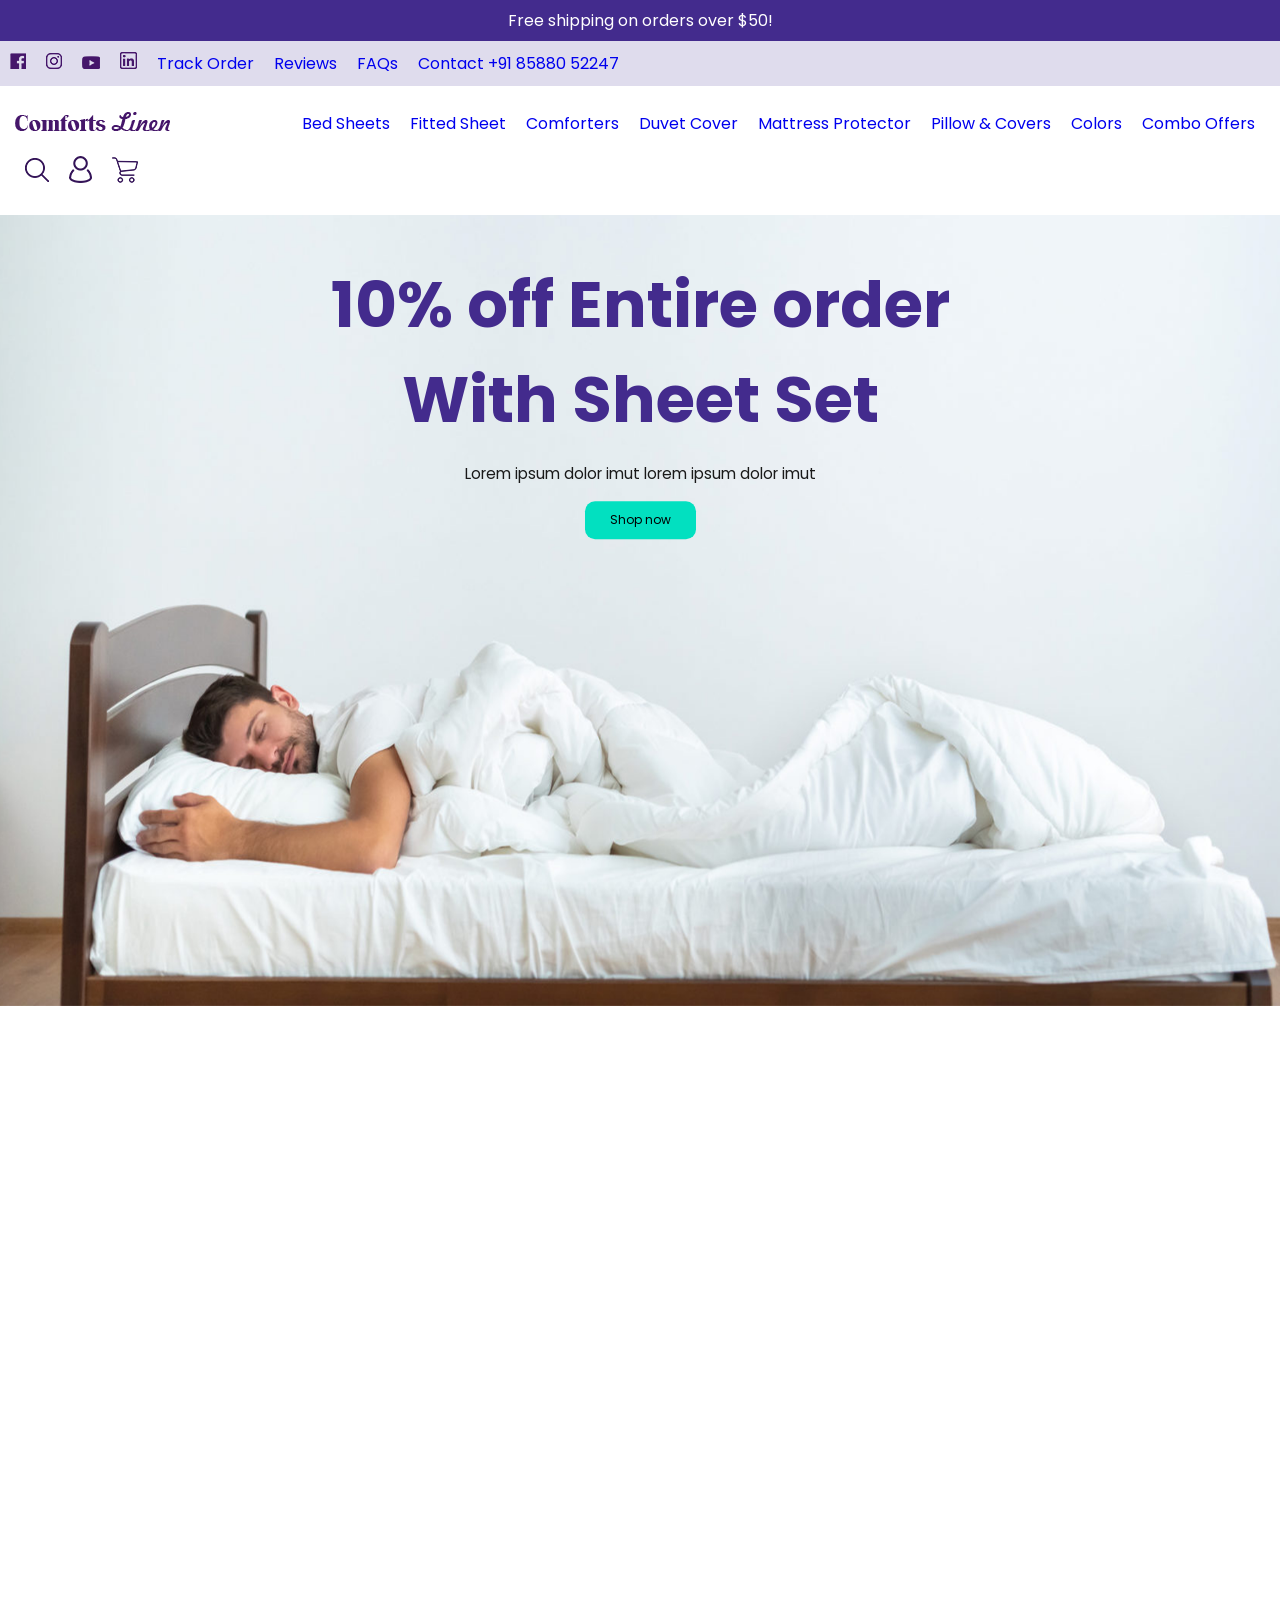
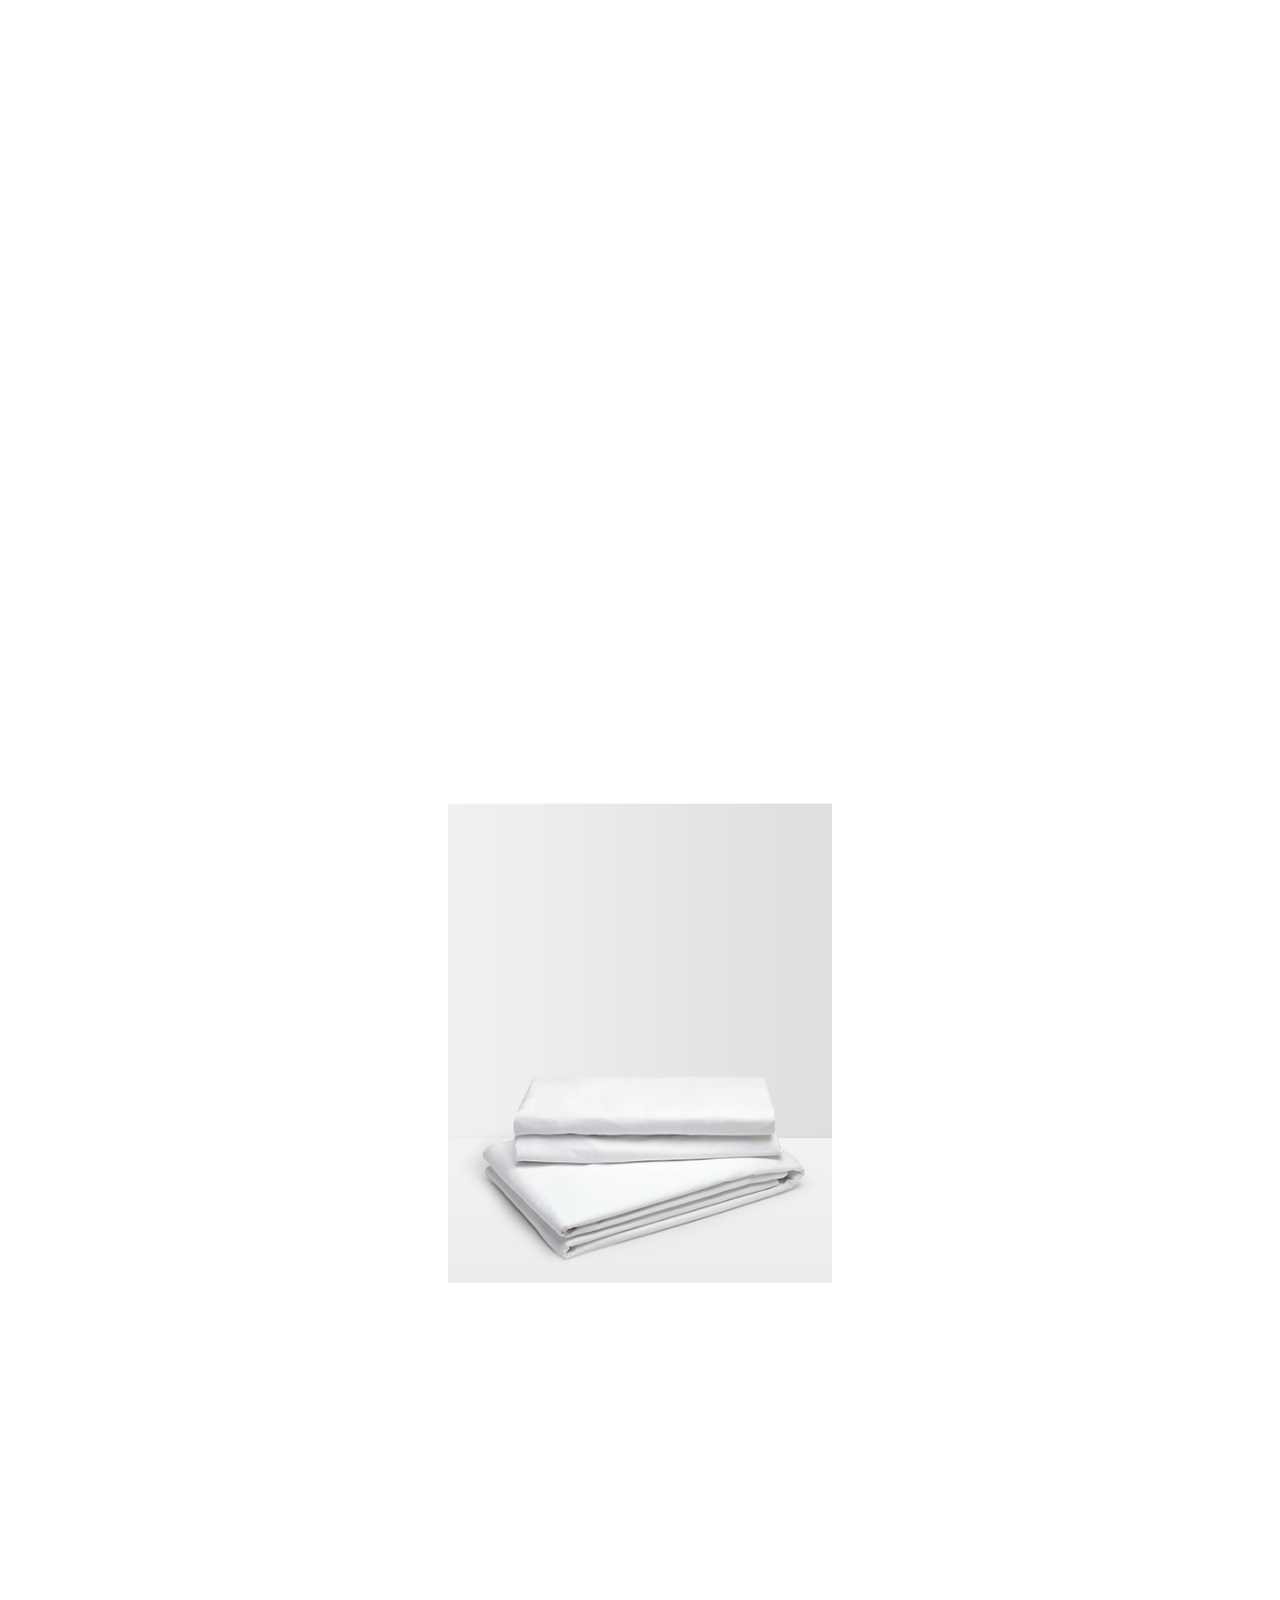
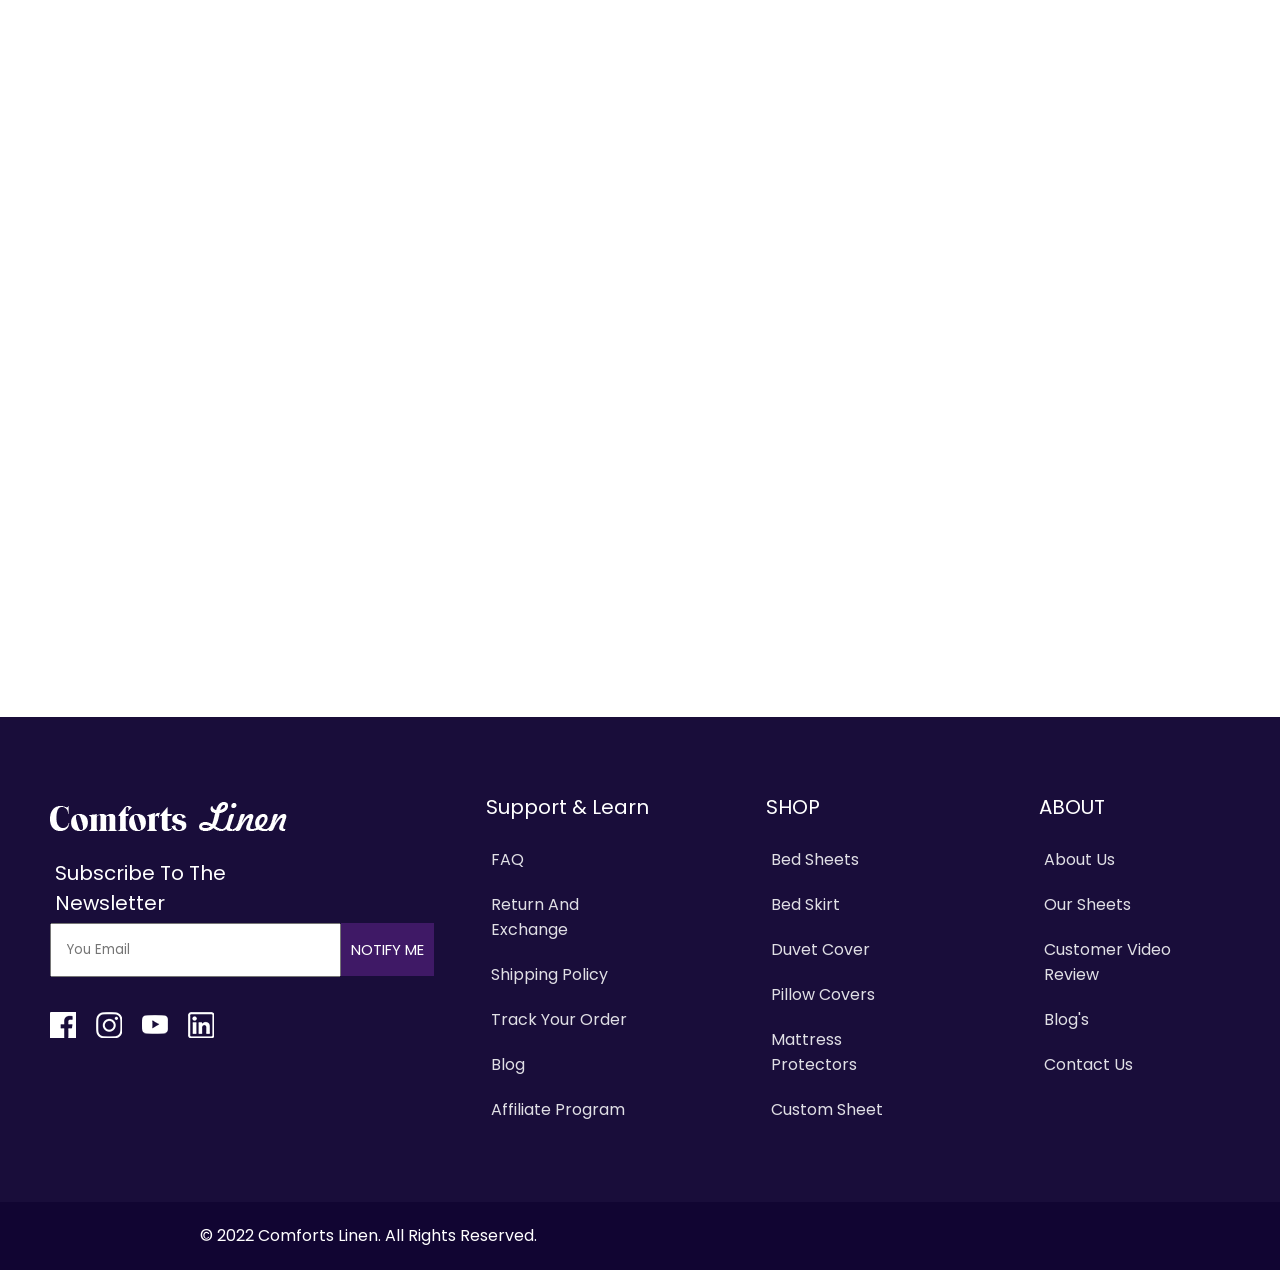
<file: Comforts Linen/index.html>
<!DOCTYPE html>
<html lang="en">
<head>
    <meta charset="UTF-8">
    <meta http-equiv="X-UA-Compatible" content="IE=edge">
    <meta name="viewport" content="width=device-width, initial-scale=1.0, maximum-scale=3.0">
    <link rel="stylesheet" href="./css/ComfortsLinen.css">
    <link rel="stylesheet" href="./css/responsive.css">
    <link href="https://unpkg.com/aos@2.3.1/dist/aos.css" rel="stylesheet">
    <link rel="stylesheet" href="https://cdnjs.cloudflare.com/ajax/libs/OwlCarousel2/2.3.4/assets/owl.carousel.min.css" integrity="sha512-tS3S5qG0BlhnQROyJXvNjeEM4UpMXHrQfTGmbQ1gKmelCxlSEBUaxhRBj/EFTzpbP4RVSrpEikbmdJobCvhE3g==" crossorigin="anonymous" referrerpolicy="no-referrer" />
    <link rel="stylesheet" href="https://cdnjs.cloudflare.com/ajax/libs/OwlCarousel2/2.3.4/assets/owl.theme.default.min.css" integrity="sha512-sMXtMNL1zRzolHYKEujM2AqCLUR9F2C4/05cdbxjjLSRvMQIciEPCQZo++nk7go3BtSuK9kfa/s+a4f4i5pLkw==" crossorigin="anonymous" referrerpolicy="no-referrer" />
    <title>Comforts Linen</title>
</head>

<body>
<div>
    <div class="announcement_bar">
        <p id="announcement">SALE ENDS MONDAY: Get 10% off your entire order when you buy a mattress for your best sleep ever</p>
    </div>
    <div class="media_bar">
        <ul class="media_icon">
            <li><a href="#"><img src="./img/facebook.png" alt=""></a></li>
            <li><a href="#"><img src="./img/insta.png" alt=""></a></li>
            <li><a href="#"><img src="./img/youtube.png" alt=""></a></li>
            <li><a href="#"><img src="./img/linkin.png" alt=""></a></li>
            <li><a href="#">Track Order</a></li>
            <li><a href="#">Reviews</a></li>
            <li><a href="#">FAQs</a></li>
            <li><a href="#">Contact +91 85880 52247</a></li>
        </ul>
    </div>
    <section>
        <header>
            <div class="menu" onclick="AccountMenu()">
                <a href="#"><img src="./img/menu.png" alt=""></a>
            </div>
            <div class="logo">
                <a href=""><img src="./img/Logo.png" alt=""></a>
            </div>
            <nav>
                <ul class="media_icon">
                    <li><a class="hover" href="#">Bed Sheets</a></li>
                    <li><a class="hover" href="#">Fitted Sheet</a></li>
                    <li><a class="hover" href="#">Comforters</a></li>
                    <li><a class="hover" href="#">Duvet Cover</a></li>
                    <li><a class="hover" href="#">Mattress Protector</a></li>
                    <li><a class="hover" href="#">Pillow & Covers</a></li>
                    <li><a class="hover" href="#">Colors</a></li>
                    <li><a class="hover" href="#">Combo Offers</a></li>
                </ul>
            </nav>
            <div class="nav_icon">
                <ul class="media_icon">
                    <li><a href="#"><img src="./img/search.png" alt=""></a></li>
                    <li><a href="#"><img src="./img/account.png" alt=""></a></li>
                    <li><a href="#"><img src="./img/cart.png" alt=""></a></li>
                </ul>
            </div>
        </header>
    </section>
    <div class="slider_container">
        <div class="slider">
            <div class="slide">
                <img src="./img/slider_1.png" alt="Image 1">   
            </div>
            <div class="slide">
                <img src="./img/slider_2.png" alt="Image 2">
            </div>
            <div class="slide">
                <img src="./img/slider_3.png" alt="Image 3">
            </div>
        </div>
        <div class="slider_font">
            <h3 data-aos="zoom-in">10% off Entire order With Sheet Set</h3>
            <p data-aos="zoom-in">Lorem ipsum dolor imut lorem ipsum dolor imut</p>
            <div class="button" data-aos="zoom-in">
                <button>Shop now</button>
            </div>
        </div>
    </div>

    <div class="satisfaction" data-aos="zoom-in">
        <div class="satisfaction_item">
            <h2>10000+</h2>
            <div class="satisfaction_details"><p>Happy Customers</p></div>
        </div>
        <div class="satisfaction_item">
            <h2>3+ YEARS</h2>
            <div class="satisfaction_details"><p>of Customer Satisfaction</p></div>
        </div>
        <div class="satisfaction_item">
            <h2>4 OUT 5</h2>
            <div class="satisfaction_details"><p>Customer Sleep Better <br> On Comforts Linen</p></div>
        </div>
        <div class="satisfaction_item">
            <h2>3+ YEARS</h2>
            <div class="satisfaction_details"><p>Of Dedicated Research</p></div>
        </div>
    </div>

    <section class="product res_pro">
        <div class="product_item" data-aos="zoom-in" >
            <h3 class="heading">Best Selling</h3>
            <p class="satisfaction_details">Energize Your room, With A sheet built for Luxury Comfort</p>
        </div>
        <div class="product_main">
            <img data-aos="fade-left" src="./img/product_image1.png" alt="">
            <div class="sheet_details" >
                <h3 class="heading" data-aos="fade-right">4 Piece Sheet Set</h3>
                <p class="product_details" data-aos="fade-right">Happiness is to have the best sleep on excellent sheets</p>
                <div class="button" data-aos="fade-right">
                    <button>Shop now</button>
                </div>
            </div>
        </div>
        <div class="sheet_product">
            <div class="sheet_main">
                <img data-aos="fade-right" data-aos-anchor-placement="top-center" src="./img/product_image2.png" alt="">
                <div class="sub_sheet">
                    <h3 data-aos="zoom-in" class="heading">Duvet Cover</h3>
                    <p data-aos="zoom-in" class="product_details">Happiness is to have the best sleep on excellent sheets</p>
                    <div class="button" data-aos="zoom-in">
                        <button>Shop now</button>
                    </div>
                </div>
            </div>
            <div class="sheet_main">
                <img data-aos="slide-up" src="./img/product_image3.png" alt="">
                <div class="sub_sheet">
                    <h3 class="heading" data-aos="zoom-in">Flat Sheet</h3>
                    <p class="product_details" data-aos="zoom-in">Happiness is to have the best sleep on excellent sheets</p>
                    <div class="button" data-aos="zoom-in">
                        <button>Shop now</button>
                    </div>
                </div>
            </div>
            <div class="sheet_main">
                <img data-aos="fade-left" src="./img/product_image4.png" alt="">
                <div class="sub_sheet">
                    <h3 class="heading" data-aos="zoom-in">Comforter</h3>
                    <p class="product_details" data-aos="zoom-in">Happiness is to have the best sleep on excellent sheets</p>
                    <div class="button" data-aos="zoom-in">
                        <button>Shop now</button>
                    </div>
                </div>
            </div>
        </div>
    </section>

    <section class="comforts" >
        <div class="comforts_detail" data-aos="flip-right" data-aos-duration="2000" >
            <div class="comforts_item" data-aos="zoom-in">
                <h3 class="comforts_heading">Why Comforts Linen</h3>
                <p class="comforts_details">Let’s list the reasons.</p>
            </div>
            <div class="flex point">
                <ul class="point_icon" data-aos="fade-right">
                    <li><img src="./img/point_icon.png" alt=""> We're fanatical about the quality of our sheets</li>
                    <li><img src="./img/point_icon.png" alt="">We're obsessed with ensuring you're happy</li>
                </ul>
                <ul class="point_icon" data-aos="fade-left">
                    <li><img src="./img/point_icon.png" alt="">We LOVE helping customers get more comfortable</li>
                    <li><img src="./img/point_icon.png" alt="">Our luxury products are priced 60% lower than retail</li>
                </ul>
            </div>
        </div>
    </section>

    <section class="product_info" data-aos="fade-right">
        <h3 class="heading">Everything You Need For Peaceful Sleep</h3>
        <div class="product_EMI">
            <img src="./img/product_info.png" alt="">
            <!-- <p></p> -->
        </div>
        <!-- <div class="product_EMI">
            <img src="./img/product_info.png" alt="">
            <p></p>
        </div>
        <div class="product_EMI">
            <img src="./img/product_info.png" alt="">
            <p></p>
        </div>
        <div class="product_EMI">
            <img src="./img/product_info.png" alt="">
            <p></p>
        </div> -->

    </section>

    <!-- <section class="review_card">
        <h3 class="heading review_heading">Top Reviews From Our Customers</h3>
        <div class="product review_box">
            <div class="left_arrow"><a href="#"><img src="./img/prev.png" alt=""></a></div>
            <div class="owl-carousel owl-theme slider">
            <div class="review">
                <img src="./img/review_photo.png" alt="Navdeep Kaur">
                <div class="cus_review">
                    <p class="review_name"><strong>Navdeep Kaur</strong></p>
                    <p>One of a kind product, super innovative. Wow, never seen anything like this. Amazing comfort with amazing innovation.</p>
                </div>
            </div>
            <div class="review">
                <img src="./img/review_photo.png" alt="Kundhan">
                <div class="cus_review">
                    <p class="review_name"><strong>Kundhan</strong></p>
                    <p>I feel I made a right decision buying the mattress and the pillow's end of the day a right decision for a confortable sleep. Product is very nice so far and wish it remains the same for many years.</p>
                </div>
            </div>
            <div class="review">
                <img src="./img/review_photo.png" alt="Pratap Kumar Nayak">
                <div class="cus_review">
                    <p class="review_name"><strong>Pratap Kumar Nayak</strong></p>
                    <p>High quality product that lives up to the description and review.</p>
                </div>
            </div>
            </div>
            <div class="right_arrow"><a href="#"><img src="./img/next.png" alt=""></a></div>
        </div>
        <div class="button button_review">
            <button>Read More Reviews</button>
        </div>
    </section> -->
    <section class="review_card" data-aos="zoom-out" >
        <h3 class="heading review_heading">Top Reviews From Our Customers</h3>
        <div class="product review_box">
            <div class="left_arrow owl-prev">
                <a href=""><img src="./img/prev.png" alt="" /></a>
              </div>
              <div class="owl-carousel owl-theme slider">
                <div class="review" data-aos="zoom-out">
                    <img src="./img/review_photo.png" alt="Navdeep Kaur">
                    <div class="cus_review">
                        <p class="review_name"><strong>Navdeep Kaur</strong></p>
                        <p>One of a kind product, super innovative. Wow, never seen anything like this. Amazing comfort with amazing innovation.</p>
                    </div>
                </div>
                <div class="review" data-aos="zoom-out">
                    <img src="./img/review_photo.png" alt="Navdeep Kaur">
                    <div class="cus_review">
                        <p class="review_name"><strong>Navdeep Kaur</strong></p>
                        <p>One of a kind product, super innovative. Wow, never seen anything like this. Amazing comfort with amazing innovation.</p>
                    </div>
                </div>
                <div class="review" data-aos="zoom-out">
                    <img src="./img/review_photo.png" alt="Navdeep Kaur">
                    <div class="cus_review">
                        <p class="review_name"><strong>Navdeep Kaur</strong></p>
                        <p>One of a kind product, super innovative. Wow, never seen anything like this. Amazing comfort with amazing innovation.</p>
                    </div>
                </div>
                <div class="review">
                    <img src="./img/review_photo.png" alt="Navdeep Kaur">
                    <div class="cus_review">
                        <p class="review_name"><strong>Navdeep Kaur</strong></p>
                        <p>One of a kind product, super innovative. Wow, never seen anything like this. Amazing comfort with amazing innovation.</p>
                    </div>
                </div>
                <div class="review">
                    <img src="./img/review_photo.png" alt="Navdeep Kaur">
                    <div class="cus_review">
                        <p class="review_name"><strong>Navdeep Kaur</strong></p>
                        <p>One of a kind product, super innovative. Wow, never seen anything like this. Amazing comfort with amazing innovation.</p>
                    </div>
                </div>
                <div class="review">
                    <img src="./img/review_photo.png" alt="Navdeep Kaur">
                    <div class="cus_review">
                        <p class="review_name"><strong>Navdeep Kaur</strong></p>
                        <p>One of a kind product, super innovative. Wow, never seen anything like this. Amazing comfort with amazing innovation.</p>
                    </div>
                </div>
                
              </div>
      <div class="right_arrow owl-prev">
        <a href=""><img src="./img/next.png" alt="" /></a>
      </div>
    </div>
    <div class="button button_review" data-aos="zoom-in">
      <button>Read More Reviews</button>
    </div>
  </section>
    <!-- <section class="new_product">
        <div class="new_launches">
            <h3 class="heading">Our New Launches</h3>
            <p class="satisfaction_details">Happiness is to have the best sleep on excellent sheets</p>
            <div class="sheet_group">
                <div class="sheet_product">
                    <div class="product_right_arrow"><a href="#"><img src="./img/prev.png" alt=""></a></div>
                    <div class="sheet_main">
                        <img src="./img/new_product1.png" alt="">
                        <div class="sub_sheet">
                            <h3 class="heading">Diamond Ruffeld Duvet Cover</h3>
                            <p class="product_details">Happiness is to have the best sleep on excellent sheets</p>
                            <div class="button">
                                <button>Shop now</button>
                            </div>
                        </div>
                    </div>
                    <div class="sheet_main">
                        <img src="./img/new_product2.png" alt="">
                        <div class="sub_sheet">
                            <h3 class="heading">Pinch Duvet Cover</h3>
                            <p class="product_details">Happiness is to have the best sleep on excellent sheets</p>
                            <div class="button">
                                <button>Shop now</button>
                            </div>
                        </div>
                    </div>
                    <div class="sheet_main">
                        <img src="./img/new_product3.png" alt="">
                        <div class="sub_sheet">
                            <h3 class="heading">Trimmed Ruffeld Duvet Cover</h3>
                            <p class="product_details">Happiness is to have the best sleep on excellent sheets</p>
                            <div class="button">
                                <button>Shop now</button>
                            </div>
                        </div>
                    </div>
                    <div class="product_right_arrow"><a href="#"><img src="./img/next.png" alt=""></a></div>
                </div>
            </div>
        </div>
    </section> -->
    <section class="new_product" data-aos="zoom-in" >
        <div class="new_launches">
            <h3 class="heading" data-aos="zoom-out">Our New Launches</h3>
            <p class="satisfaction_details" data-aos="zoom-out">Happiness is to have the best sleep on excellent sheets</p>
            <div class="sheet_group">
                <div class="sheet_product">
                    <!-- <div class="product_right_arrow"><a href="#"><img src="./img/prev.png" alt=""></a></div> -->
                 <div class="slider owl-carousel owl-theme">
                    <div class="sheet_main">
                        <img data-aos="zoom-out" src="./img/new_product1.png" alt="">
                        <div class="sub_sheet" >
                            <h3 class="heading" data-aos="zoom-in">Diamond Ruffeld Duvet Cover</h3>
                            <p class="product_details" data-aos="zoom-in">Happiness is to have the best sleep on excellent sheets</p>
                            <div class="button" data-aos="zoom-in">
                                <button>Shop now</button>
                            </div>
                        </div>
                    </div>
                    <div class="sheet_main">
                        <img data-aos="zoom-out" src="./img/new_product1.png" alt="">
                        <div class="sub_sheet" >
                            <h3 class="heading" data-aos="zoom-in">Diamond Ruffeld Duvet Cover</h3>
                            <p class="product_details" data-aos="zoom-in">Happiness is to have the best sleep on excellent sheets</p>
                            <div class="button" data-aos="zoom-in">
                                <button>Shop now</button>
                            </div>
                        </div>
                    </div>
                    <div class="sheet_main">
                        <img data-aos="zoom-out" src="./img/new_product2.png" alt="">
                        <div class="sub_sheet" >
                            <h3 class="heading" data-aos="zoom-in">Pinch Duvet Cover</h3>
                            <p class="product_details" data-aos="zoom-in">Happiness is to have the best sleep on excellent sheets</p>
                            <div class="button" data-aos="zoom-in">
                                <button>Shop now</button>
                            </div>
                        </div>
                    </div>
                    <div class="sheet_main">
                        <img data-aos="zoom-out" src="./img/new_product3.png" alt="">
                        <div class="sub_sheet">
                            <h3 class="heading" data-aos="zoom-in">Trimmed Ruffeld Duvet Cover</h3>
                            <p class="product_details" data-aos="zoom-in">Happiness is to have the best sleep on excellent sheets</p>
                            <div class="button" data-aos="zoom-in">
                                <button>Shop now</button>
                            </div>
                        </div>
                    </div>
                    <div class="sheet_main">
                        <img data-aos="zoom-out" src="./img/new_product3.png" alt="">
                        <div class="sub_sheet">
                            <h3 class="heading" data-aos="zoom-in">Trimmed Ruffeld Duvet Cover</h3>
                            <p class="product_details" data-aos="zoom-in">Happiness is to have the best sleep on excellent sheets</p>
                            <div class="button" data-aos="zoom-in">
                                <button>Shop now</button>
                            </div>
                        </div>
                    </div>
                    <div class="sheet_main">
                        <img data-aos="zoom-out" src="./img/new_product3.png" alt="">
                        <div class="sub_sheet">
                            <h3 class="heading" data-aos="zoom-in">Trimmed Ruffeld Duvet Cover</h3>
                            <p class="product_details" data-aos="zoom-in">Happiness is to have the best sleep on excellent sheets</p>
                            <div class="button" data-aos="zoom-in">
                                <button>Shop now</button>
                            </div>
                        </div>
                    </div>
                 </div>
                    <!-- <div class="product_right_arrow"><a href="#"><img src="./img/next.png" alt=""></a></div> -->
                </div>
            </div>
        </div>
    </section>
    <section class="sheet_group" data-aos="zoom-in">
        <div class="customer_form">
            <h3 class="heading">We're Here For You!</h3>
            <p class="satisfaction_details">Queries or questions? Concerned or confused? Not sure what to get and how to get?</p>
            <p class="satisfaction_details">We are happy to help you. Feel free to contact us, and ask whatever you want to ask.</p>
        </div>
        <form action="">
            <div class="name_email">
                <div class="title">
                    <strong><p>NAME*</p></strong>
                    <div class="title_input">
                        <input type="text" placeholder="Name">
                    </div>
                </div>
                <div class="title">
                    <strong><p>EMAIL*</p></strong>
                    <div class="title_input">
                        <input type="email" placeholder="Email">
                    </div>
                </div>
            </div>
            <div class="title_textarea">
                <strong><p>MASSAGE*</p></strong>
                <div class="title_input">
                    <textarea type="text" placeholder="Message"></textarea>
                </div>
            </div>
        </form>
        <div class="button button_review">
            <button>Send</button>
        </div>
    </section>
    <footer>
        <div class="product flex footer_section" >
            <section class="logo_details">
                <img src="./img/footer_logo.png" alt="">
                <div class="search">
                    <p class="comforts_details">Subscribe To The Newsletter</p>
                    <input type="email" name="email" placeholder="You Email"> 
                    <button class="footer_button" type="submit">NOTIFY ME</button>
                    <ul class="media_icon footer_icon">
                        <li><a href="#"><img src="./img/footer_fb.png" alt=""></a></li>
                        <li><a href="#"><img src="./img/footer_insta.png" alt=""></a></li>
                        <li><a href="#"><img src="./img/footer_yt.png" alt=""></a></li>
                        <li><a href="#"><img src="./img/footer_in.png" alt=""></a></li>
                    </ul>
                </div>
            </section>
            <section class="flex footer_menu">
                <div>
                    <p class="comforts_details">Support & Learn</p>
                    <ul class="media_icon footer_media">
                        <li><a href="#">FAQ</a></li>
                        <li><a href="#">Return And Exchange</a></li>
                        <li><a href="#">Shipping Policy</a></li>
                        <li><a href="#">Track Your Order</a></li>
                        <li><a href="#">Blog</a></li>
                        <li><a href="#">Affiliate Program</a></li>
                    </ul>
                </div>
                <div>
                    <p class="comforts_details">SHOP</p>
                    <ul class="media_icon footer_media">
                        <li><a href="#">Bed Sheets</a></li>
                        <li><a href="#">Bed Skirt</a></li>
                        <li><a href="#">Duvet Cover</a></li>
                        <li><a href="#">Pillow Covers</a></li>
                        <li><a href="#">Mattress Protectors</a></li>
                        <li><a href="#">Custom Sheet</a></li>
                    </ul>
                </div>
                <div>
                    <p class="comforts_details">ABOUT</p>
                    <ul class="media_icon footer_media">
                        <li><a href="#">About Us</a></li>
                        <li><a href="#">Our Sheets</a></li>
                        <li><a href="#">Customer Video Review</a></li>
                        <li><a href="#">Blog's</a></li>
                        <li><a href="#">Contact Us</a></li>
                    </ul>
                </div>
            </section>
        </div>
    </footer>
    <section class="copy_rights">
       <p>© 2022 Comforts Linen. All Rights Reserved.</p>     
    </section>
</div>
<div class="res_nav" id="res_nav" style="display: none;">
    <ul class="res_media">
        <li><a class="hover" href="#">Bed Sheets</a></li>
        <li><a class="hover" href="#">Fitted Sheet</a></li>
        <li><a class="hover" href="#">Comforters</a></li>
        <li><a class="hover" href="#">Duvet Cover</a></li>
        <li><a class="hover" href="#">Mattress Protector</a></li>
        <li><a class="hover" href="#">Pillow & Covers</a></li>
        <li><a class="hover" href="#">Colors</a></li>
        <li><a class="hover" href="#">Combo Offers</a></li>
    </ul>
</div>














<script src="https://unpkg.com/aos@2.3.1/dist/aos.js"></script>

<!-- <script  type="text/javascript" src="//code.jquery.com/jquery-1.11.0.min.js"></script> -->
<script src="https://cdnjs.cloudflare.com/ajax/libs/jquery/3.7.1/jquery.min.js" integrity="sha512-v2CJ7UaYy4JwqLDIrZUI/4hqeoQieOmAZNXBeQyjo21dadnwR+8ZaIJVT8EE2iyI61OV8e6M8PP2/4hpQINQ/g==" crossorigin="anonymous" referrerpolicy="no-referrer"></script>
<script src="https://cdnjs.cloudflare.com/ajax/libs/OwlCarousel2/2.3.4/owl.carousel.min.js" integrity="sha512-bPs7Ae6pVvhOSiIcyUClR7/q2OAsRiovw4vAkX+zJbw3ShAeeqezq50RIIcIURq7Oa20rW2n2q+fyXBNcU9lrw==" crossorigin="anonymous" referrerpolicy="no-referrer"></script>
<script src="./js/script.js"></script>

</body>
</html>
</file>
<file: Comforts Linen/css/ComfortsLinen.css>
@import url('https://fonts.googleapis.com/css2?family=Poppins:ital,wght@0,100;0,200;0,300;0,400;0,500;0,600;0,700;0,800;0,900;1,100;1,200;1,300;1,400;1,500;1,600;1,700;1,800;1,900&display=swap');
*{
    font-family: Poppins;
}
body{
    margin: 0;
}
.flex{
    display: flex;
}
.menu{
    display: none;
}
.container{
    margin: 0 210px;
}
.announcement_bar{
    background-color: #432b8d;
}
.announcement_bar p{
    text-align: center;
    padding: 8px;
    color: white;
    margin: 0;
}
.media_bar{
    background-color: #dfdced;
}
.media_icon{
    list-style: none;
    margin: 0;
    display: flex;
    /* column-gap: 15px; */
    align-items: center;
}
.media_icon li{
    padding: 10px;
}
.media_icon li a{
    text-decoration: none;
}
header{
    margin: 0 120px;
    padding: 15px;
    display: flex;
    flex-wrap: wrap;
    align-items: center;
    justify-content: space-between;
    font-size: 20px;
}
.hover:hover{
    border-bottom: 2px solid;
    padding-bottom: 5px;
}
.slider_container {
    width: 100%;
    overflow: hidden;
    position: relative;
}
.slider {
    width: 100%;
    display: flex;
    transition: transform 0.5s ease-in-out;
}
.slide {
    flex: 0 0 100%;
    max-width: 100%;
}
.slide img{
    width: 100%;
    height: 100%;
}
.slider_font{
    position: absolute;
    max-width: 880px;
    text-align: center;
    margin: auto;
    top: 0;
    right: 50%;
    transform: translate(50%, 15%);
}
.slider_font h3{
    font-size: 5vw;
    color: #432b8d;
    margin: 0;
}
.slider_font p{
    font-size: 1.2vw;
    color: #191919;
}
button{
    padding: 10px 25px;
    text-decoration: none;
    border-radius: 10px;
    background-color: #02e0c0;
    color: black;
    border: none;
    font-size: 18px;
    cursor: pointer;   
}
button:hover{
    background: #443d6e;
    border: 1px solid rgba(0, 0, 0, 0.05);
    box-shadow: 1px 1px 2px rgb(255 255 255 / 20%);
    color: white;
    text-decoration: none;
    text-shadow: -1px -1px 0 #ffffff;
    transition: all 250ms linear;
} 
button:active{
    transform: translateY(3px);
}
.satisfaction {
    display: flex;
    justify-content: space-between;
    margin: 70px 270px;
    border-bottom: 3px solid #c2c2c2;
    text-align: center;
}
.satisfaction_item h2{
    font-size: 3vw;
    color: #432b8d;
    margin: 0; 
}
.satisfaction_details,.product_details{
    color: #191919;
    font-size: 1vw;    
}
.product{
    margin: 0 270px;
}
.product_item{
    text-align: center;
}
.heading,.comforts_heading{
    font-size: 2vw;
    color: #432b8d;
    margin: 0;
}
.product_main img,.sheet_main img{
   width: 100%;
}
.product_main,.sheet_main{
    position: relative;
    width: 100%;
}
.product_details{
    margin: 10px;
    width: 300px;
}
.sheet_details{
    position: absolute;
    text-align: center;
    top: 50%;
    transform: translate(50%, -50%);
}
.sub_sheet{
    position: absolute;
    text-align: center;
    top: 20%;
    right: 50%;
    transform: translate(50%, -50px);
}
.sheet_product{
    display: flex;
    align-items: center;
    gap: 15px;
    margin-top: 10px;
}
.comforts{
    background-image: url(../img/bed_image.png);
    background-repeat: no-repeat;
    padding: 25px;
    background-position: center;
    background-attachment: fixed;
}
.point{
    justify-content: center;
}
.comforts_detail{
    background-color: #221352;
    opacity: 79%;
    bottom: 50%;
    transform: translate(0%, 0%);
}
.comforts_heading{
    color: white;
}
.comforts_item{
    text-align: center;
    padding: 20px;
}
.comforts_details{
    color: white;
    margin: 5px;
    font-size: 20px;
}
.point_icon{
    list-style: none;
    color: white;
    font-size: 1vw;
    /* margin: auto; */
    /* width: 40%; */
    padding: 0;
}
.point_icon li{
    display: flex;
    align-items: center;
    gap: 10px;
    margin: 25px;
}
.product_info{
    text-align: center;
    margin: 80px ;
}
.product_EMI img{
    margin: 20px;
}
.review_card{
    text-align: center;
}
.review_box{
    display: flex;
    align-items: center;
    margin-top: 100px;
    justify-content: space-evenly;
}
.review {
    position: relative;
    width: 375px;
    height: 290px;
    text-align: center;
    border: 3px solid #f6f7f8;
    border-radius: 5px;
}
.cus_review{
    margin: 15px;
}
.review img {
    position: absolute;
    top: 0;
    right: 50%;
    transform: translate(50%,-50%);
}
.review_name{
    font-size: x-large;
    display: block;
    margin-top: 80px;
}
.left_arrow img,.product_left_arrow img{
    padding: 5px;
    background-color: #02e0c0;
    border-radius: 50%;
}
.right_arrow img,.product_right_arrow img{
    padding: 5px;
    background-color: #02e0c0;
    border-radius: 50%;
}
.button_review{
    margin: 50px;
}
.new_launches{
    padding: 50px 0;
}
.sheet_group{
    margin: 50px 270px;
}
.new_product{
    background-color: #f7f7f7;
    /* height: 808px; */
    margin-top: 100px;
    text-align: center;
}
.product_left_arrow img,.product_right_arrow img{
    background-color: #444444;
}
.customer_form{
    text-align: center;
}
.title {
    width: 50%;
}
.title input {
    padding: 15px 10px;
    width: 100%;
    border: 2px solid #cccccc;
}
.name_email{
    display: flex;
    gap: 70px;
}
.title_textarea{
    width: 100%;
}
textarea {
    width: 100%;
    height: 100px;
    padding: 12px;
    border: 2px solid #cccccc;
}
.button{
    text-align: center;
    
}
footer{
    /* height: 443px; */
    background-color: #190d3a;
    color: white;
}
.copy_rights{
    display:flex;
    align-items: center;
    height: 68px;
    background-color: #110532;
    color: white;
}
.copy_rights p{
    margin: 0%;
    margin-left: 200px;
}
.search input{
    padding: 15px;
    /* width: 15%; */
}
.footer_section{
    padding: 70px 0;
    gap: 140px;
}
.logo_details img{
    margin: 15px 0;
}
.footer_button{
    background-color: #3f1966;
    border-radius: 0;
    padding: 15px 10px;
    position: absolute;
    font-size: 15px;
    color: white;
}
.footer_icon{
    gap: 20px;
    margin: 20px 0;
    padding: 0;
}
.footer_icon li{
    padding: 0;
}
.footer_media{
    display: block;
    padding: 0%;
    margin-top: 15px;
}
.footer_media a{
    color: #e0dfe5;
}
.footer_media a:hover{
    border-bottom: 1px solid #e0dfe5;
    padding-bottom: 3px;
}
.footer_menu{
    gap: 100px;
}
.res_nav{
    background-color: #190d3a;
    top: 125px;
    position: absolute;
    left: 18px;
    width: 100%;
}
.res_media{
    
    font-size: larger;
    list-style: none;
    padding: 5px;
}
.res_media a{
    text-decoration: none;
    color: white;
}
.res_media li{
    padding: 7px;
    border-bottom: 1px solid;
}
.owl-carousel {
    display: flex;
    flex-wrap: nowrap;
}
.owl-prev{
    position: absolute;
    left: -50px;
    top :50%
}
.owl-next{
    position: absolute;
    right: -50px;
    top :50%;
    color: #02e0c0;
}   
.owl-carousel {
display: flex;
justify-content: center;
}
.owl-carousel {
    display: block;
    width: auto;
}
.owl-carousel  {
display: flex;
justify-content: space-between;
align-items: center;
font-size: 40px;
margin-top: 20px;
}
.owl-carousel .owl-nav button {
background-color: #fff;
border: none;
cursor: pointer;
outline: none;
}
.owl-carousel .owl-nav button:hover {
background-color: #f0f0f0;
}
.owl-carousel .owl-nav button.owl-next {
transform: scaleX(1);
}
.owl-carousel .owl-dots {
display: none; /* Hide the dots navigation */
}
</file>
<file: Comforts Linen/css/responsive.css>
@media only screen and (max-width: 1800px){
   
    .media_icon{
        padding: 0%;
    }
    .review_name{
        font-size: large;
    }
    .product_details{
        margin: 10px;
        width: 250px;
    }
    .footer_section {
        margin: 0px 50px;
    }
    .sheet_group {
        margin: 50px 200px;
    }
    button{
        font-size: 16px;
    }
}
@media(max-width:1600px){
   
    header{
    margin: 0px;
    }
    .footer_section {
         margin: 0px 50px;
    }
    .sheet_group {
        margin: 50px 50px;
    }


}
@media(max-width:1439px){
    
    .media_icon {
        font-size: medium;
    }
    button {
        font-size: 12px;
    }
    .product {
        margin: 100px 50px;
    }
    .footer_section{
        margin: 0 50px;
    }
    .sheet_group {
        margin: 50px 30px;
    }
    .product_details {
        width: 165px;
    }
    .satisfaction_details, .product_details {
        color: #191919;
    }

}

@media(min-width:1201px){
    .review_box{
        gap: 5px;
    }
    .comforts{
        padding: 100px;
    }
    .comforts_detail{
        width: 70%;
        margin: auto;
    }
    .point_icon li{
        margin: 20px;
    }
}

@media only screen and (min-width: 1025px) and (max-width: 1200px){
    .menu{
        display: none;
    }
    .res_nav{
        display: none;
    }
    .media_icon img{
        width: 18px;
    }
    .media_icon li {
        padding: 7px;
    }
    header {
        padding: 10px;

    }
    .satisfaction{
        margin: 70px 200px;
    }
    .comforts_detail {
        width: 760px;
    }
    .heading, .comforts_heading {
        font-size: 3vw;
    }
    .satisfaction_details, .product_details{
        font-size: 15px;
    }
    .product_details {
        font-size: 18px;
        width: 230px;
    }
    .review_box{
        gap: 5px;
    }
    .product {
         margin: 100px 10px;
    }
    .footer_section {
        margin: 0px 50px;
    }
    .comforts{
        padding: 70px;
    }
    .comforts_detail{
        margin: auto;
    }
    .point_icon{
        font-size:  initial;
        margin: 0;
    }
    .new_product {
        background-color: #f7f7f7;
        margin-top: 100px;
        text-align: center;
    }
}


@media only screen and (min-width: 769px) and (max-width: 1024px){
    .menu{
        display: block;
    }
    nav{
        display: none;
    }
    .media_icon {
        font-size: 15px;
    }
    .media_icon img {
        width: 15px;
    }
    .media_icon li {
        padding: 5px;
    }
    .satisfaction{
        margin: 50px 50px;
        border-bottom: 2px solid #c2c2c2;
    }
    .satisfaction_details{
        font-size: 15px;
    }
    .slider_font p {
        font-size: 15px;
    }
    .product{
        margin: 50px 0px;
    }
    .product_info{
        margin: 50px;
        margin-bottom: 15px;
    }
    .heading{
        font-size: 20px;
    }
    .review_heading{
        margin-bottom: 90px;
    }
    .product_details {
        font-size: 18px;
    }
    .product_EMI img {
        width: 100%;
    }
    .comforts_detail{
        width: auto;
        height: auto;
    }
    .point_icon{
        width: 50%;

    }
    .point_icon li{
        margin: 10px;
        font-size: 15px;
    }
    .new_product{
        margin: 0;
    }
    .review_box{
        gap: 10px;
    }
    .sheet_group {
        margin: 50px 0px;
    }
    .comforts_item{
        padding: 10px;
    }
    .comforts_heading{
        font-size: 20px;
    }
    footer{
        height: 443px;
    }
    .footer_section{
        position: relative;
    }
    .logo_details{
        display: flex;
        align-items: flex-start;
        position: absolute;
        top: 0;
    }
    .logo_details img {
        margin: 15px;
    }
    .search input {
        padding: 12px;
    }
    .comforts_details { 
        font-size: 18px;
    }
    .name_email{
        gap: 20px;
    }
    .title input {
        width: 94%;
    }
    textarea {
        width: 96%;
    }
    .footer_button{
        padding: 14px 5px;
        font-size: 12px;
    }
    .footer_menu{
        position: absolute;
        top: 160px;
    }
}


@media only screen and (min-width: 481px) and (max-width: 768px){
    .menu{
        display: block;
    }
    .media_icon li {
        padding: 3px;
    }
    .media_icon {
        font-size: 15px;
    }
    .media_icon img{
        width: 15px;
    }
    nav{
        display: none;
    }
    .slider_font p {
        font-size: 8px;
    }
    .satisfaction{
        margin: 30px 35px;
        border-bottom: 2px solid #c2c2c2;
    }
    .satisfaction_details{
        font-size: 8px;
    }
    .res_pro{
        margin: 30px 0px;
    }
    .heading{
        font-size: 6vw;
    }
    .satisfaction_details{
        font-size: 15px;
    }
    .product_details {
        margin: 10px;
        width: 100%;
        font-size: larger;
    }
    .sheet_details{
        transform: translate(0%, -58%);
    }
    button {
        font-size: 15px;
        padding: 8px 15px;
        border-radius: 7px;
    }
    .sheet_product {
        display: block;
    }
    .sub_sheet{
        top: 35%;
    }
    .comforts {
        margin-top: 35px;
    }
    .comforts_detail{
        /* width: 70%; */
        height: auto;
    }
    .comforts_heading{
        font-size: 4vw;
    }
    .comforts_details{
        font-size: 10px;
    }
    
    .comforts_item{
        margin: 0px;
        padding: 10px;
    }
    .point_icon img{
        width: 15px;
    }
    .point_icon li {
        gap: 5px;
        margin: 5px;
        font-size: 12px;
    }
    .product_info{
        margin: 15px;
    }
    .product_EMI img{
        width: 100%;
        margin: 10px;
    }
    .review{
        width: auto;
        height: 220px;
        margin: inherit;
    }
    .review_box{
        display: block;
        margin: 65px 0px;
    }
    .button_review {
        margin: 10px;
    }
    .sheet_group{
        margin: 25px 20px;
    }
    name_email {
        gap: 30px;
    }
    .footer_section{
        display: block;
        margin: 0;
        padding: 10px 5px;
    }
    .footer_menu {
        gap: 20px;
        
    }

    .copy_rights p {
        margin: 0%;
        padding: 5px
    }
}


@media only screen and (min-width: 320px) and (max-width: 480px){
    .menu{
        display: block;
    }
    .media_icon li {
        padding: 5px;
    }
    
    
    .media_icon{
        font-size: 8px;
    }
    .media_icon img{
        width: 15px;
    }
    nav{
        display: none;
    }
    .slider_font p {
        font-size: 8px;
    }
    .satisfaction{
        margin: 30px 35px;
        border-bottom: 2px solid #c2c2c2;
    }
    .satisfaction_details{
        font-size: 8px;
    }
    .res_pro{
        margin: 30px 0px;
    }
    .heading{
        font-size: 6vw;
    }
    .satisfaction_details, .product_details{
        font-size: 8px;
    }
    .product_details {
        font-size: 15px;
        width: 250px;
    }
    .sheet_details{
        transform: translate(0%, -58%);
    }
    button {
        font-size: 8px;
        padding: 8px 15px;
        border-radius: 7px;
    }
    .sheet_product {
        display: block;
    }
    .sub_sheet{
        top: 35%;
    }
    .comforts {
        margin-top: 35px;
    }
    .comforts_detail{
        /* width: 70%; */
        height: auto;
    }
    .comforts_heading{
        font-size: 4vw;
    }
    .comforts_details{
        font-size: 10px;
    }

    .comforts_item{
        margin: 0px;
        padding: 10px;
    }
    .point_icon img{
        width: 15px;
    }
    .point_icon li {
        gap: 5px;
        margin: 5px;
        font-size: 6px;
    }
    .product_info{
        margin: 15px;
    }
    .product_EMI img{
        width: 100%;
        margin: 10px;
    }
    .review{
        width: auto;
        height: 220px;
        margin: inherit;
    }
    .review_box{
        display: block;
        margin: 65px 0px;
    }
    .button_review {
        margin: 10px;
    }
    .sheet_group{
        margin: 25px 20px;
    }
    .name_email {
        gap: 30px;
    }
    .footer_section{
        display: block;
        margin: 0;
        padding: 10px 5px;
    }
    .footer_menu {
        gap: 20px;
    }
    .copy_rights p {
        margin: 0%;
        padding: 5px
    }
}
</file>
